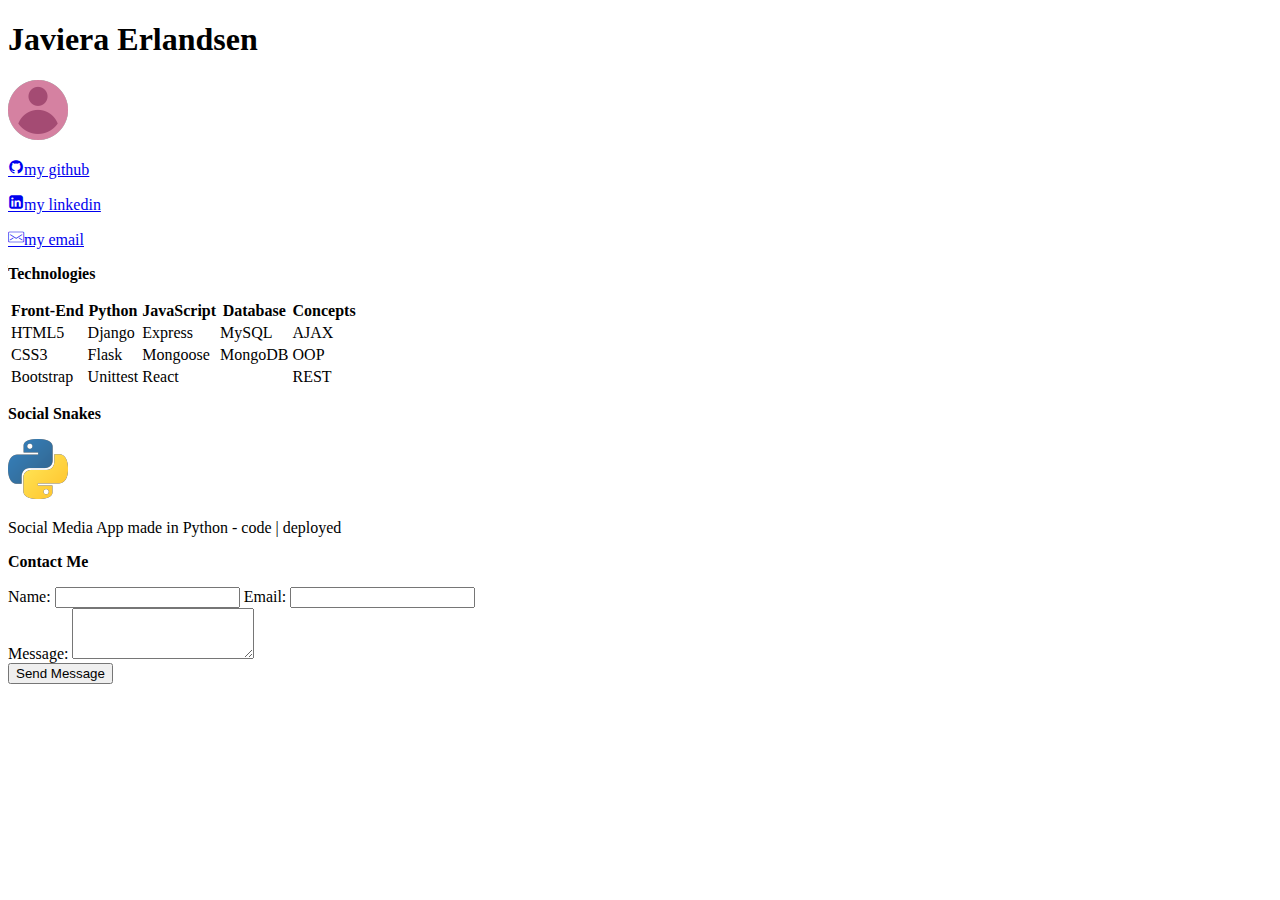
<file: Portfolio/index.html>
<!DOCTYPE html>
<html lang="en">
<head>
    <meta charset="UTF-8">
    <meta http-equiv="X-UA-Compatible" content="IE=edge">
    <meta name="viewport" content="width=device-width, initial-scale=1.0">
    <link rel="stylesheet" href="styles.css">
    <title>Portfolio Javiera Erlandsen</title>
</head>
<body>
    <h1>Javiera Erlandsen</h1>
    <img src="profile-picture.png" alt="profile-picture">
    
    <div>
        <a href="https://github.com/Javiera-Erlandsen">
            <p class="icon-github">my github</p>
        </a>
        <a href="https://www.linkedin.com/in/javiera-ignacia-erlandsen-ateaga-613878230/">
            <p class="icon-linkedin">my linkedin</p>
        </a>
        <a href="mailto:javi.erlandsen98@gmail.com">
            <p class="icon-email-mail-streamline">my email</p>
        </a>
    </div>

    <p><strong>Technologies</strong></p>

    <table>
        <tr>
            <th>Front-End</th>
            <th>Python</th>
            <th>JavaScript</th>
            <th>Database</th>
            <th>Concepts</th>
        </tr>
        <tr>
            <td>HTML5</td>
            <td>Django</td>
            <td>Express</td>
            <td>MySQL</td>
            <td>AJAX</td>
        </tr>
        <tr>
            <td>CSS3</td>
            <td>Flask</td>
            <td>Mongoose</td>
            <td>MongoDB</td>
            <td>OOP</td>
        </tr>
        <tr>
            <td>Bootstrap</td>
            <td>Unittest</td>
            <td>React</td>
            <td></td>
            <td>REST</td>
        </tr>
    </table>
    
    <p><strong>Social Snakes</strong></p>
    <img src="Python-logo.png" alt="python-logo">
    <p>Social Media App made in Python - code | deployed</p>

    <form>
        <p><strong>Contact Me</strong></p>
        <div>
            <label>Name:</label>
            <input type="text" name="name">
            <label>Email:</label>
            <input type="text" name="email">
        </div>
        <div>
            <label>Message:</label>
            <textarea name="comment" cols="20" rows="3"></textarea>
        </div>
        <input type="submit" value="Send Message">
    </form>
</body>
</html>
</file>
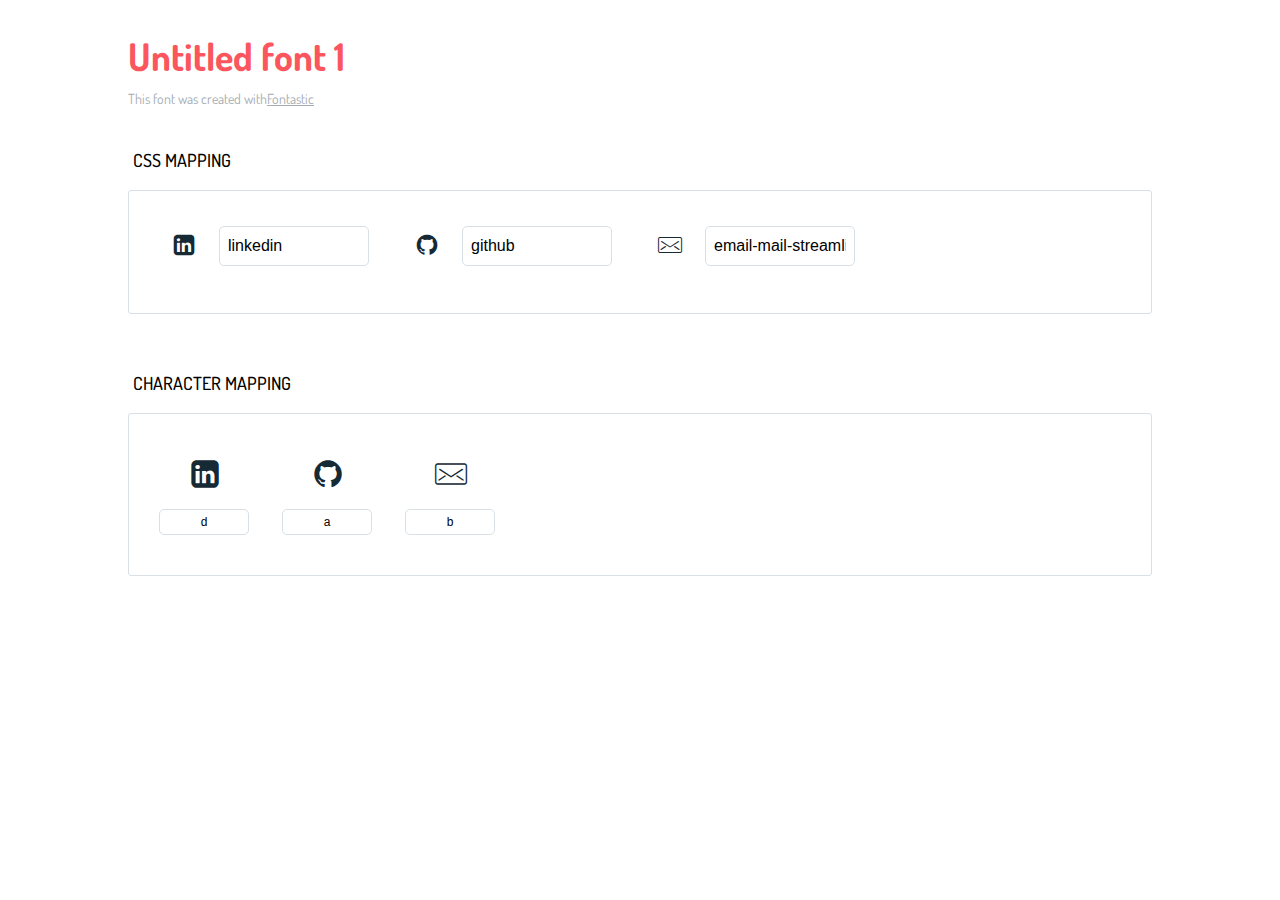
<file: Portfolio/icons-reference.html>
<!DOCTYPE html>
<html lang="en">
  <head>
    <meta charset="utf-8">
    <meta http-equiv="X-UA-Compatible" content="IE=edge,chrome=1">
    <meta name="viewport" content="width=device-width,initial-scale=1">
    <title>Font Reference - Untitled font 1</title>
    <link href="http://fonts.googleapis.com/css?family=Dosis:400,500,700" rel="stylesheet" type="text/css">
    <link rel="stylesheet" href="styles.css">
    <style type="text/css">html,body,div,span,applet,object,iframe,h1,h2,h3,h4,h5,h6,p,blockquote,pre,a,abbr,acronym,address,big,cite,code,del,dfn,em,img,ins,kbd,q,s,samp,small,strike,strong,sub,sup,tt,var,dl,dt,dd,ol,ul,li,fieldset,form,label,legend,table,caption,tbody,tfoot,thead,tr,th,td{margin:0;padding:0;border:0;outline:0;font-weight:inherit;font-style:inherit;font-family:inherit;font-size:100%;vertical-align:baseline}body{line-height:1;color:#000;background:#fff}ol,ul{list-style:none}table{border-collapse:separate;border-spacing:0;vertical-align:middle}caption,th,td{text-align:left;font-weight:normal;vertical-align:middle}a img{border:none}*{-webkit-box-sizing:border-box;-moz-box-sizing:border-box;box-sizing:border-box}body{font-family:'Dosis','Tahoma',sans-serif}.container{margin:15px auto;width:80%}h1{margin:40px 0 20px;font-weight:700;font-size:38px;line-height:32px;color:#fb565e}h2{font-size:18px;padding:0 0 21px 5px;margin:45px 0 0 0;text-transform:uppercase;font-weight:500}.small{font-size:14px;color:#a5adb4;}.small a{color:#a5adb4;}.small a:hover{color:#fb565e}.glyphs.character-mapping{margin:0 0 20px 0;padding:20px 0 20px 30px;color:rgba(0,0,0,0.5);border:1px solid #d8e0e5;border-radius:3px;}.glyphs.character-mapping li{margin:0 30px 20px 0;display:inline-block;width:90px}.glyphs.character-mapping .icon{margin:10px 0 10px 15px;padding:15px;position:relative;width:55px;height:55px;color:#162a36 !important;overflow:hidden;border-radius:3px;font-size:32px;}.glyphs.character-mapping .icon svg{fill:#000}.glyphs.character-mapping input{margin:0;padding:5px 0;line-height:12px;font-size:12px;display:block;width:100%;border:1px solid #d8e0e5;border-radius:5px;text-align:center;outline:0;}.glyphs.character-mapping input:focus{border:1px solid #fbde4a;-webkit-box-shadow:inset 0 0 3px #fbde4a;box-shadow:inset 0 0 3px #fbde4a}.glyphs.character-mapping input:hover{-webkit-box-shadow:inset 0 0 3px #fbde4a;box-shadow:inset 0 0 3px #fbde4a}.glyphs.css-mapping{margin:0 0 60px 0;padding:30px 0 20px 30px;color:rgba(0,0,0,0.5);border:1px solid #d8e0e5;border-radius:3px;}.glyphs.css-mapping li{margin:0 30px 20px 0;padding:0;display:inline-block;overflow:hidden}.glyphs.css-mapping .icon{margin:0;margin-right:10px;padding:13px;height:50px;width:50px;color:#162a36 !important;overflow:hidden;float:left;font-size:24px}.glyphs.css-mapping input{margin:0;margin-top:5px;padding:8px;line-height:16px;font-size:16px;display:block;width:150px;height:40px;border:1px solid #d8e0e5;border-radius:5px;background:#fff;outline:0;float:right;}.glyphs.css-mapping input:focus{border:1px solid #fbde4a;-webkit-box-shadow:inset 0 0 3px #fbde4a;box-shadow:inset 0 0 3px #fbde4a}.glyphs.css-mapping input:hover{-webkit-box-shadow:inset 0 0 3px #fbde4a;box-shadow:inset 0 0 3px #fbde4a}</style>
  </head>
  <body>
    <div class="container">
      <h1>Untitled font 1</h1>
      <p class="small">This font was created with<a href="http://fontastic.me/">Fontastic</a></p>
      <h2>CSS mapping</h2>
      <ul class="glyphs css-mapping">
        <li>
          <div class="icon icon-linkedin"></div>
          <input type="text" readonly="readonly" value="linkedin">
        </li>
        <li>
          <div class="icon icon-github"></div>
          <input type="text" readonly="readonly" value="github">
        </li>
        <li>
          <div class="icon icon-email-mail-streamline"></div>
          <input type="text" readonly="readonly" value="email-mail-streamline">
        </li>
      </ul>
      <h2>Character mapping</h2>
      <ul class="glyphs character-mapping">
        <li>
          <div data-icon="d" class="icon"></div>
          <input type="text" readonly="readonly" value="d">
        </li>
        <li>
          <div data-icon="a" class="icon"></div>
          <input type="text" readonly="readonly" value="a">
        </li>
        <li>
          <div data-icon="b" class="icon"></div>
          <input type="text" readonly="readonly" value="b">
        </li>
      </ul>
    </div>
    <script>(function() {
  var glyphs, i, len, ref;

  ref = document.getElementsByClassName('glyphs');
  for (i = 0, len = ref.length; i < len; i++) {
    glyphs = ref[i];
    glyphs.addEventListener('click', function(event) {
      if (event.target.tagName === 'INPUT') {
        return event.target.select();
      }
    });
  }

}).call(this);

    </script>
  </body>
</html>
</file>
<file: Portfolio/styles.css>
@charset "UTF-8";

@font-face {
  font-family: "untitled-font-1";
  src:url("fonts/untitled-font-1.eot");
  src:url("fonts/untitled-font-1.eot?#iefix") format("embedded-opentype"),
    url("fonts/untitled-font-1.woff") format("woff"),
    url("fonts/untitled-font-1.ttf") format("truetype"),
    url("fonts/untitled-font-1.svg#untitled-font-1") format("svg");
  font-weight: normal;
  font-style: normal;

}

[data-icon]:before {
  font-family: "untitled-font-1" !important;
  content: attr(data-icon);
  font-style: normal !important;
  font-weight: normal !important;
  font-variant: normal !important;
  text-transform: none !important;
  speak: none;
  line-height: 1;
  -webkit-font-smoothing: antialiased;
  -moz-osx-font-smoothing: grayscale;
}

[class^="icon-"]:before,
[class*=" icon-"]:before {
  font-family: "untitled-font-1" !important;
  font-style: normal !important;
  font-weight: normal !important;
  font-variant: normal !important;
  text-transform: none !important;
  speak: none;
  line-height: 1;
  -webkit-font-smoothing: antialiased;
  -moz-osx-font-smoothing: grayscale;
}

.icon-linkedin:before {
  content: "\64";
}
.icon-github:before {
  content: "\61";
}
.icon-email-mail-streamline:before {
  content: "\62";
}
</file>
